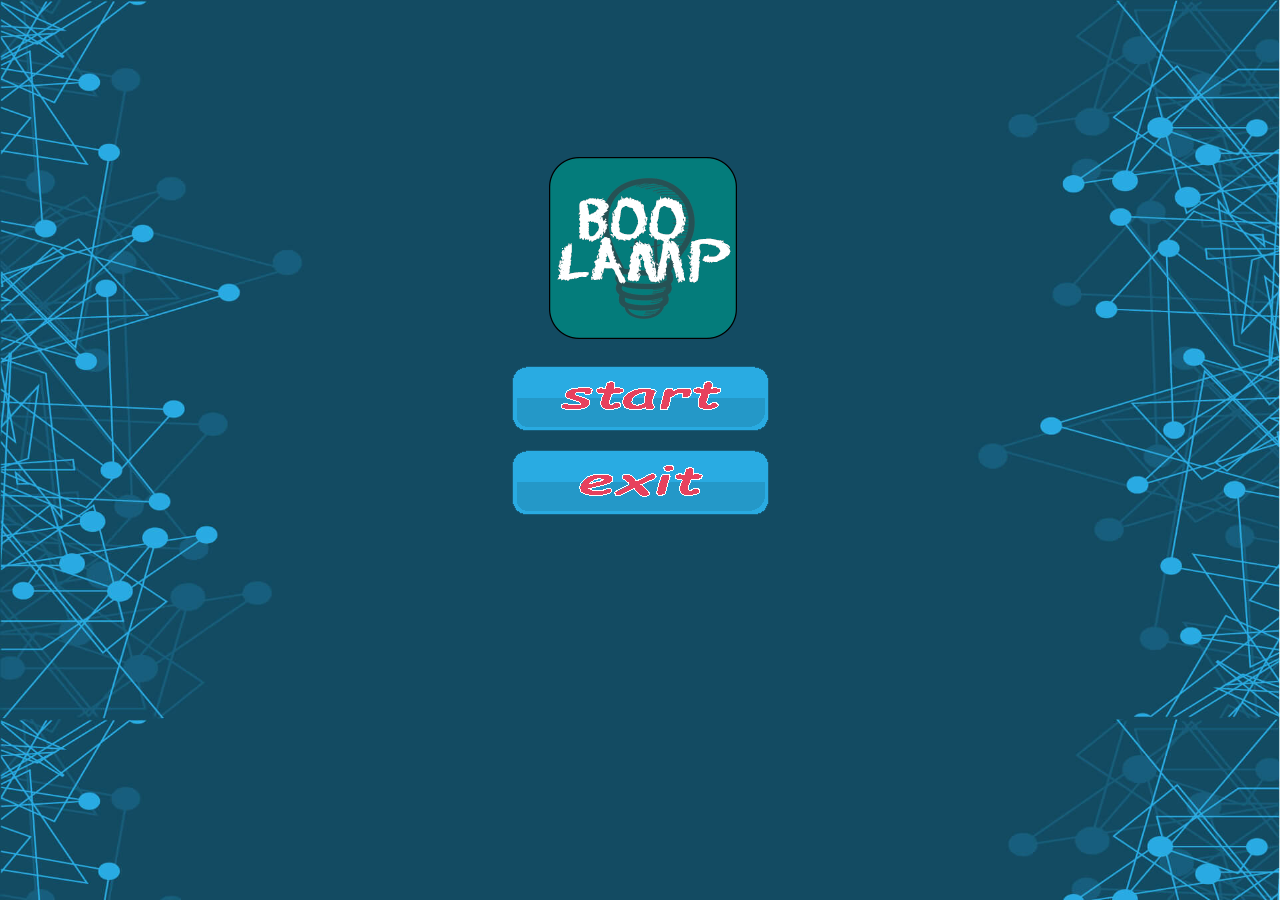
<file: index.html>
<!DOCTYPE html>
<html>
<head>
   <title>Boolamp</title>
   <meta charset="utf-8"/>
   <script src="js/menu.js" ></script>
   <link rel="stylesheet" href="css/menu.css">
</head>
<body>

   <div id="Menu" center>
      <img style="top: 20%;" src="images/bl_logo.png"/>
      <a href="instructions.html">
         <img id="play" src="images/start_blue.png"
            onmouseover="menuButtonChangeSrc('play', 'images/start_pink.png');"
            onmouseout="menuButtonChangeSrc('play', 'images/start_blue.png');"/>
      </a>
      <a>
         <img id="exit" src="images/exit_blue.png"
            onmouseover="menuButtonChangeSrc('exit', 'images/exit_pink.png');"
            onmouseout="menuButtonChangeSrc('exit', 'images/exit_blue.png');"/>
      </a>
   </div>
</body>
</html>
</file>
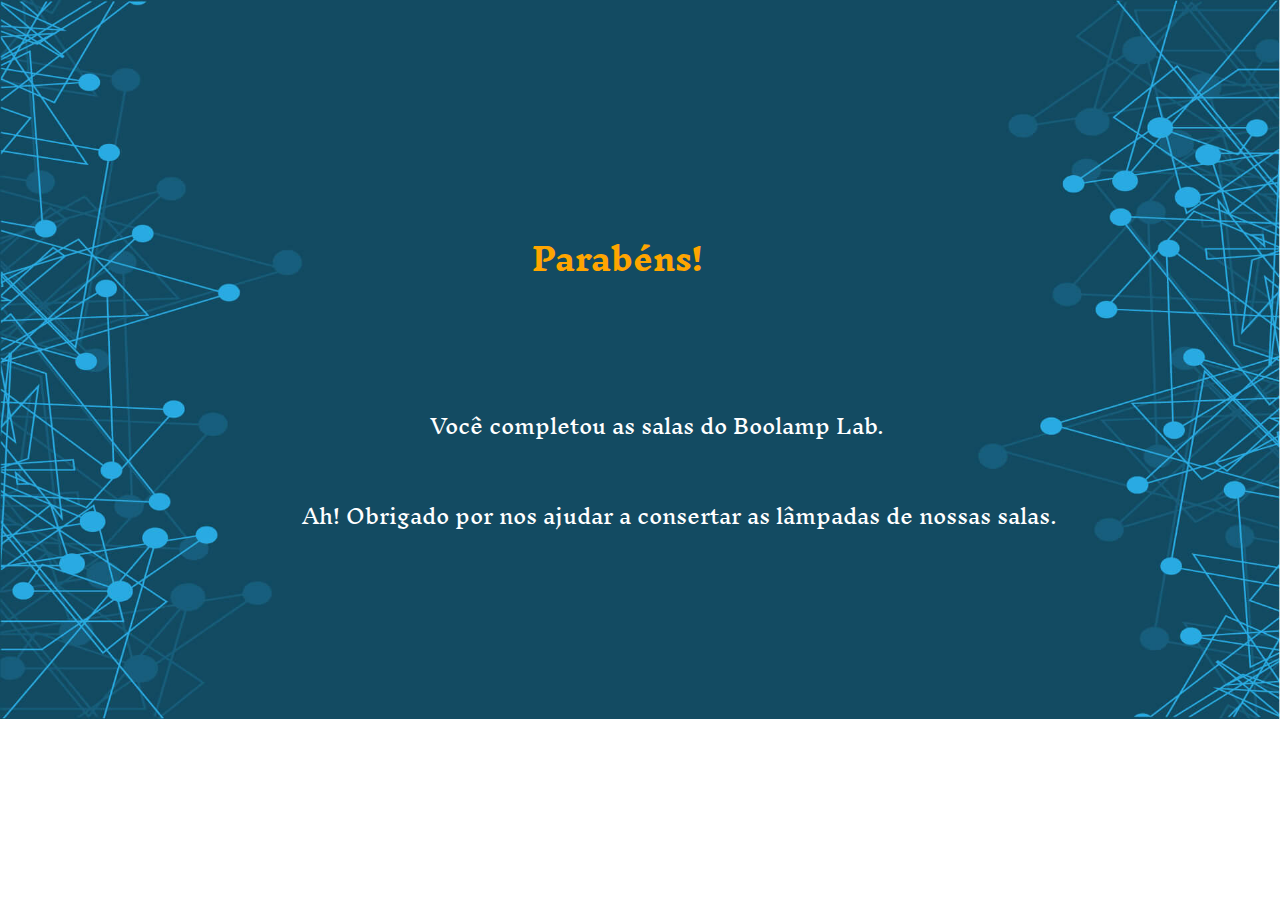
<file: congrats.html>
<!DOCTYPE html>
<html>
<head>
   <title>Boolamp</title>
   <meta charset="utf-8"/>
   <link href="https://fonts.googleapis.com/css?family=Inknut+Antiqua" rel="stylesheet">
   <link rel="stylesheet" href="css/congrats.css"/>
</head>
<body>
   <h1>Parabéns!</h1>

      <p>Você completou as salas do Boolamp Lab.</p>
      <p id="thanks">Ah! Obrigado por nos ajudar a consertar as lâmpadas de nossas salas.</p>

</body>
</html>
</file>
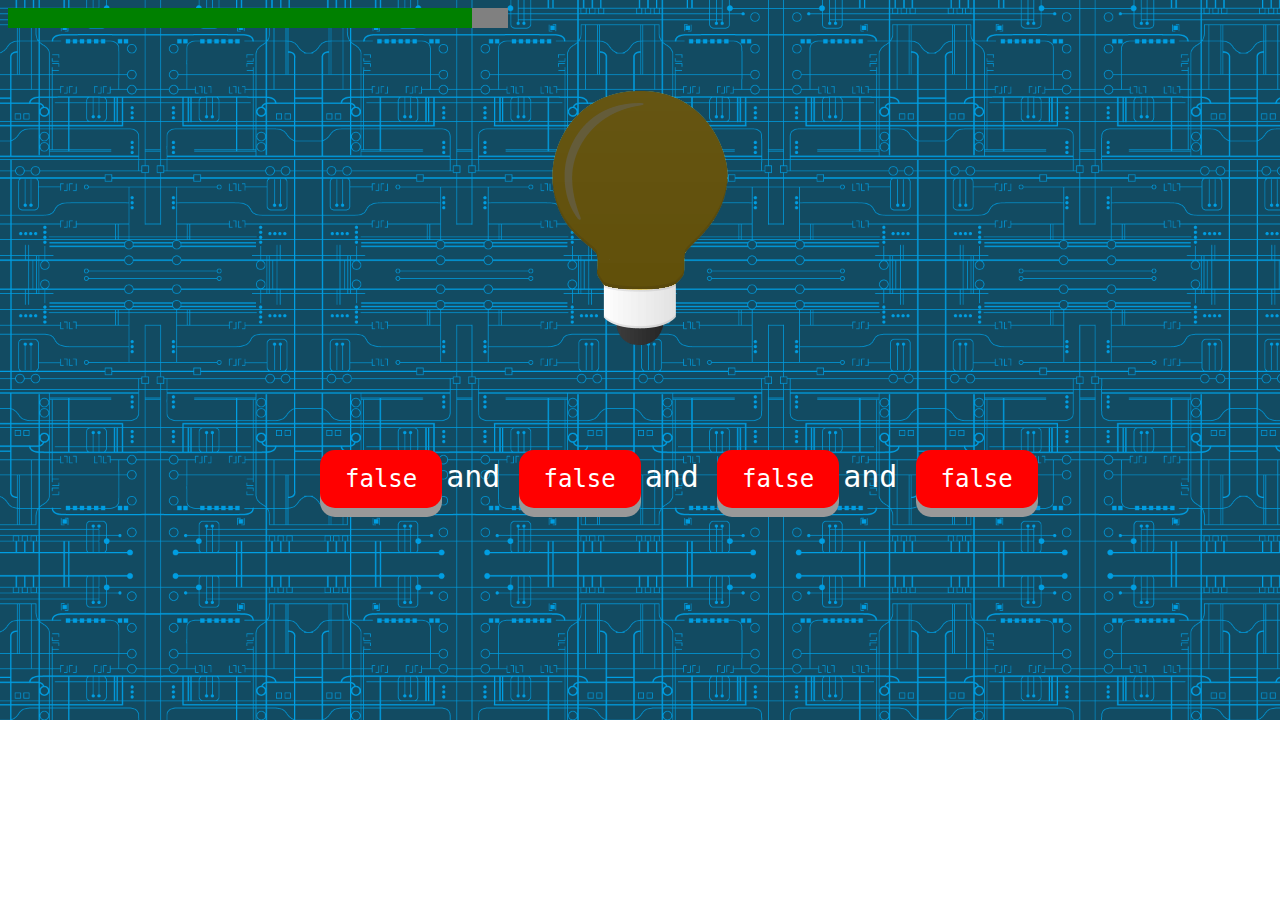
<file: fase1.html>
<!DOCTYPE html>
<html>
<head>
   <title>Boolamp</title>
   <meta charset="utf-8"/>
   <link rel="stylesheet" href="css/fases.css" />
   <link rel="stylesheet" href="css/buttons.css" />
   <script src="js/buttons.js"></script>
   <script src="https://ajax.googleapis.com/ajax/libs/jquery/3.2.1/jquery.min.js"></script>
   <script src="js/fase1.js"></script>
   <script>
      $(document).ready(function(){
         loop();
         setInterval(loop, 33);
         $("#botao1").on("click", function(){
            stg1.b1 = button_action("botao1");
         });
         $("#botao2").on("click", function(){
            stg1.b2 = button_action("botao2");
         });
         $("#botao3").on("click", function(){
            stg1.b3 = button_action("botao3");
         });
         $("#botao4").on("click", function(){
            stg1.b4 = button_action("botao4");
         });
      });
   </script>
</head>
<body>
   <img id="lamp" src="images/lamp_off.png" style="position: absolute; left: 40%; top: 10%"/>
   <div id="Timer">
      <div id="TimeLeft"></div>
   </div>
   <div id="buttons">
      <button class="button" id="botao1" onmouseover="button_mouseover('botao1');"
            onmouseout="button_mouseout('botao1');"style="background-color: #FF0000;">false</button>
      <span> and </span>
      <button class="button" id="botao2" onmouseover="button_mouseover('botao2');"
            onmouseout="button_mouseout('botao2');"style="background-color: #FF0000;">false</button>
      <span> and </span>
      <button class="button" id="botao3" onmouseover="button_mouseover('botao3');"
            onmouseout="button_mouseout('botao3');"style="background-color: #FF0000;">false</button>
      <span> and </span>
      <button class="button" id="botao4" onmouseover="button_mouseover('botao4');"
            onmouseout="button_mouseout('botao4');"style="background-color: #FF0000;">false</button>
   </div>
   <a href="fase2.html"><button class="button" id="next" hidden>Next</button></a>
   <a href="instructions.html"><button class="button" id="reset" hidden>Reset</button></a>
</body>
</html>
</file>
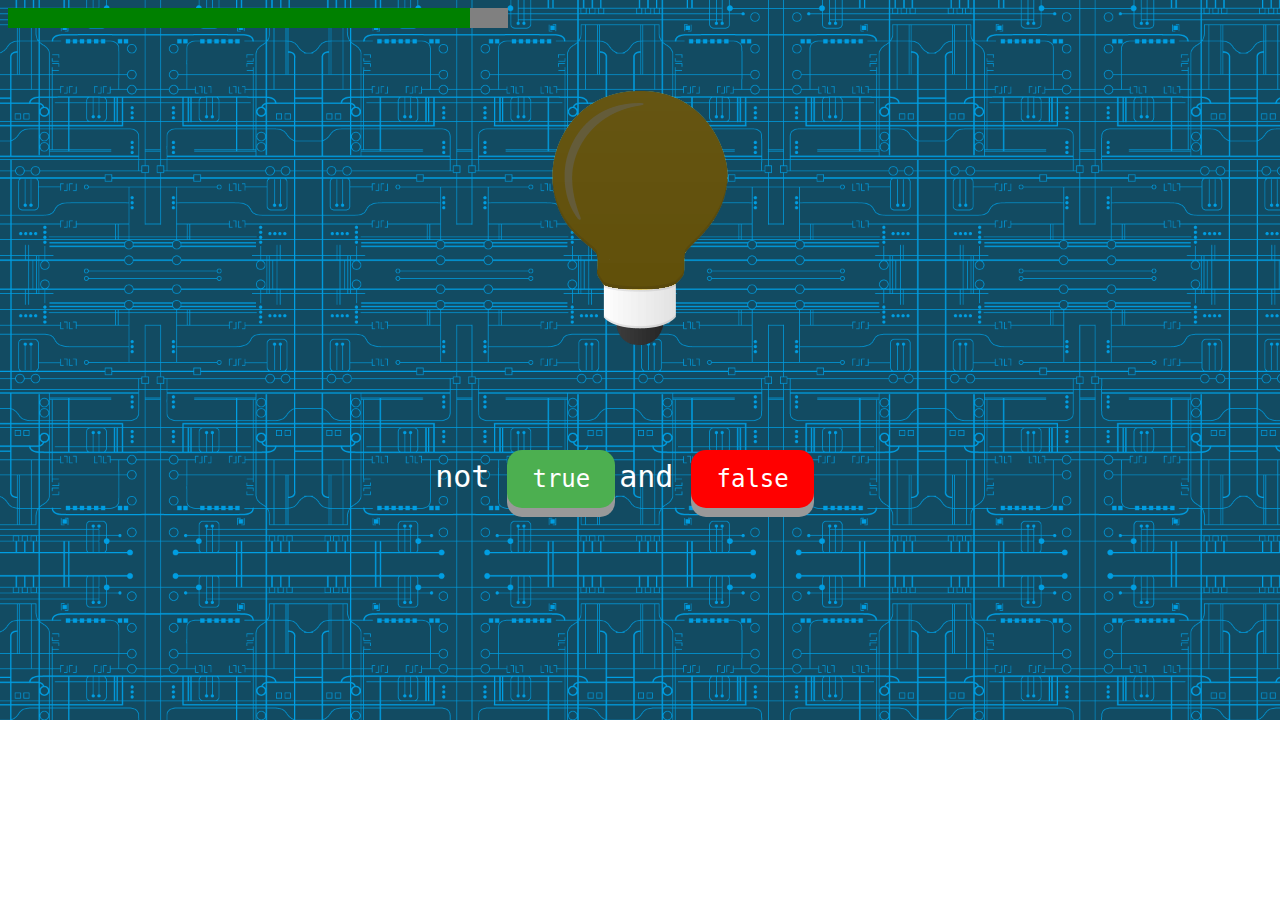
<file: fase2.html>
<!DOCTYPE html>
<html>
<head>
   <title>Boolamp</title>
   <meta charset="utf-8"/>
   <link rel="stylesheet" href="css/fases.css" />
   <link rel="stylesheet" href="css/buttons.css" />
   <script src="js/buttons.js"></script>
   <script src="https://ajax.googleapis.com/ajax/libs/jquery/3.2.1/jquery.min.js"></script>
   <script src="js/fase2.js"></script>
   <script>
      $(document).ready(function(){
         loop();
         setInterval(loop, 33);
         $("#botao1").on("click", function(){
            stg2.b1 = button_action("botao1");
         });
         $("#botao2").on("click", function(){
            stg2.b2 = button_action("botao2");
         });
      });
   </script>
</head>
<body>
   <img id="lamp" src="images/lamp_off.png" style="position: absolute; left: 40%; top: 10%"/>
   <div id="Timer">
      <div id="TimeLeft"></div>
   </div>
   <div id="buttons" style="position: absolute; left: 34%;">
      <span>not </span>
      <button class="button" id="botao1" onmouseover="button_mouseover('botao1');"
         onmouseout="button_mouseout('botao1')">true</button>
      <span> and </span>
      <button class="button" id="botao2" onmouseover="button_mouseover('botao2');"
         onmouseout="button_mouseout('botao2'); "style="background-color: #FF0000;">false</button>
   </div>
   <a href="fase3.html"><button class="button" id="next" hidden>Next</button></a>
   <a href="instructions.html"><button class="button" id="reset" hidden>Reset</button></a>
</body>
</html>
</file>
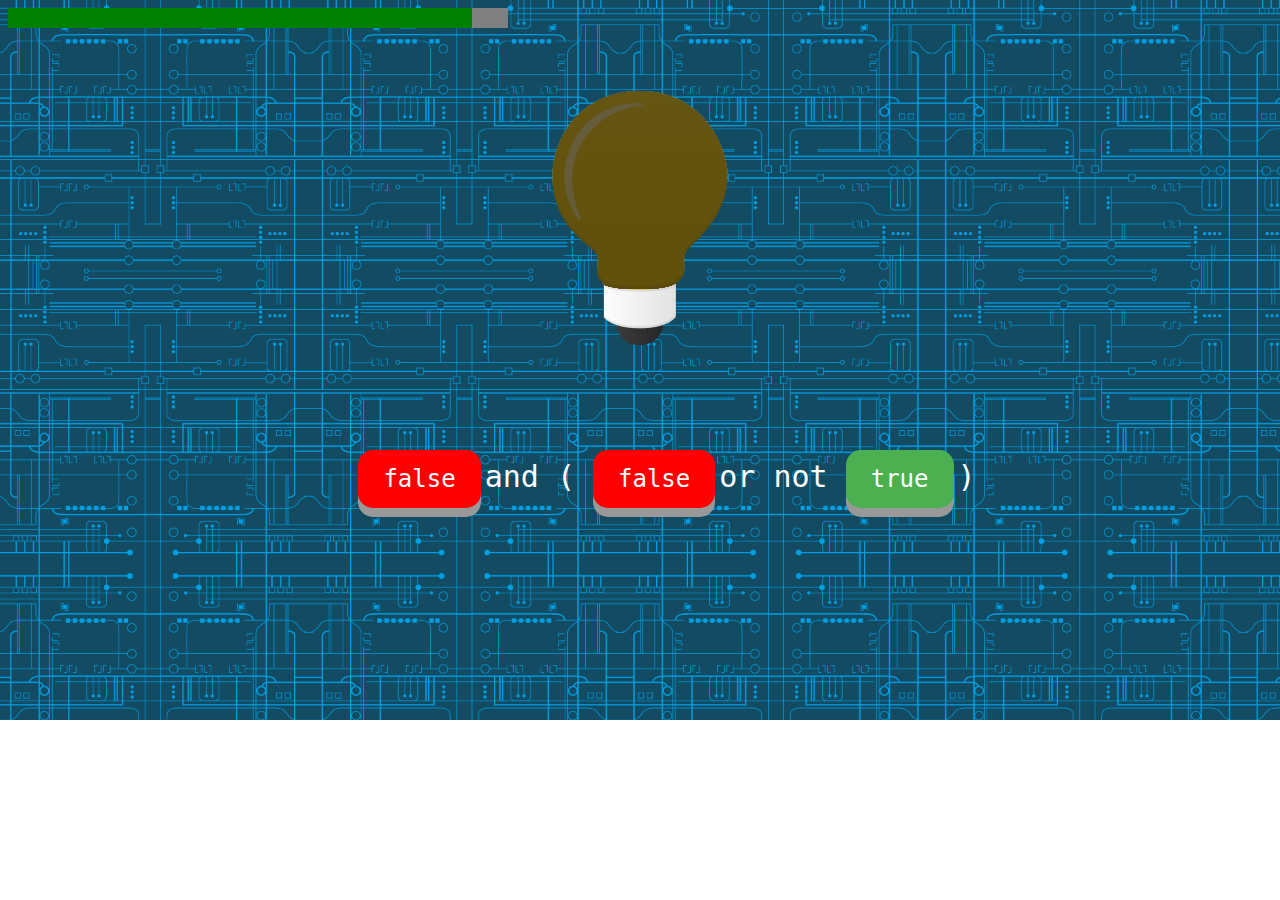
<file: fase3.html>
<!DOCTYPE html>
<html>
<head>
   <title>Boolamp</title>
   <meta charset="utf-8"/>
   <link rel="stylesheet" href="css/fases.css" />
   <link rel="stylesheet" href="css/buttons.css" />
   <script src="js/buttons.js"></script>
   <script src="https://ajax.googleapis.com/ajax/libs/jquery/3.2.1/jquery.min.js"></script>
   <script src="js/fase3.js"></script>
   <script>
      $(document).ready(function(){
         loop();
         setInterval(loop, 33);
         $("#botao1").on("click", function(){
            stg3.b1 = button_action("botao1");
         });
         $("#botao2").on("click", function(){
            stg3.b2 = button_action("botao2");
         });
         $("#botao3").on("click", function(){
            stg3.b3 = button_action("botao3");
         });
      });
   </script>
</head>
<body>
   <img id="lamp" src="images/lamp_off.png" style="position: absolute; left: 40%; top: 10%"/>
   <div id="Timer">
      <div id="TimeLeft"></div>
   </div>
   <div id="buttons" style="left: 28%;">
      <button class="button" id="botao1" onmouseover="button_mouseover('botao1');"
            onmouseout="button_mouseout('botao1');"style="background-color: #FF0000;">false</button>
      <span> and ( </span>
      <button class="button" id="botao2" onmouseover="button_mouseover('botao2');"
            onmouseout="button_mouseout('botao2');"style="background-color: #FF0000;">false</button>
      <span> or not </span>
      <button class="button" id="botao3" onmouseover="button_mouseover('botao3');"
            onmouseout="button_mouseout('botao3');">true</button>
      <span> )</span>
   </div>
   <a href="fase4.html"><button class="button" id="next" hidden>Next</button></a>
   <a href="instructions.html"><button class="button" id="reset" hidden>Reset</button></a>
</body>
</html>
</file>
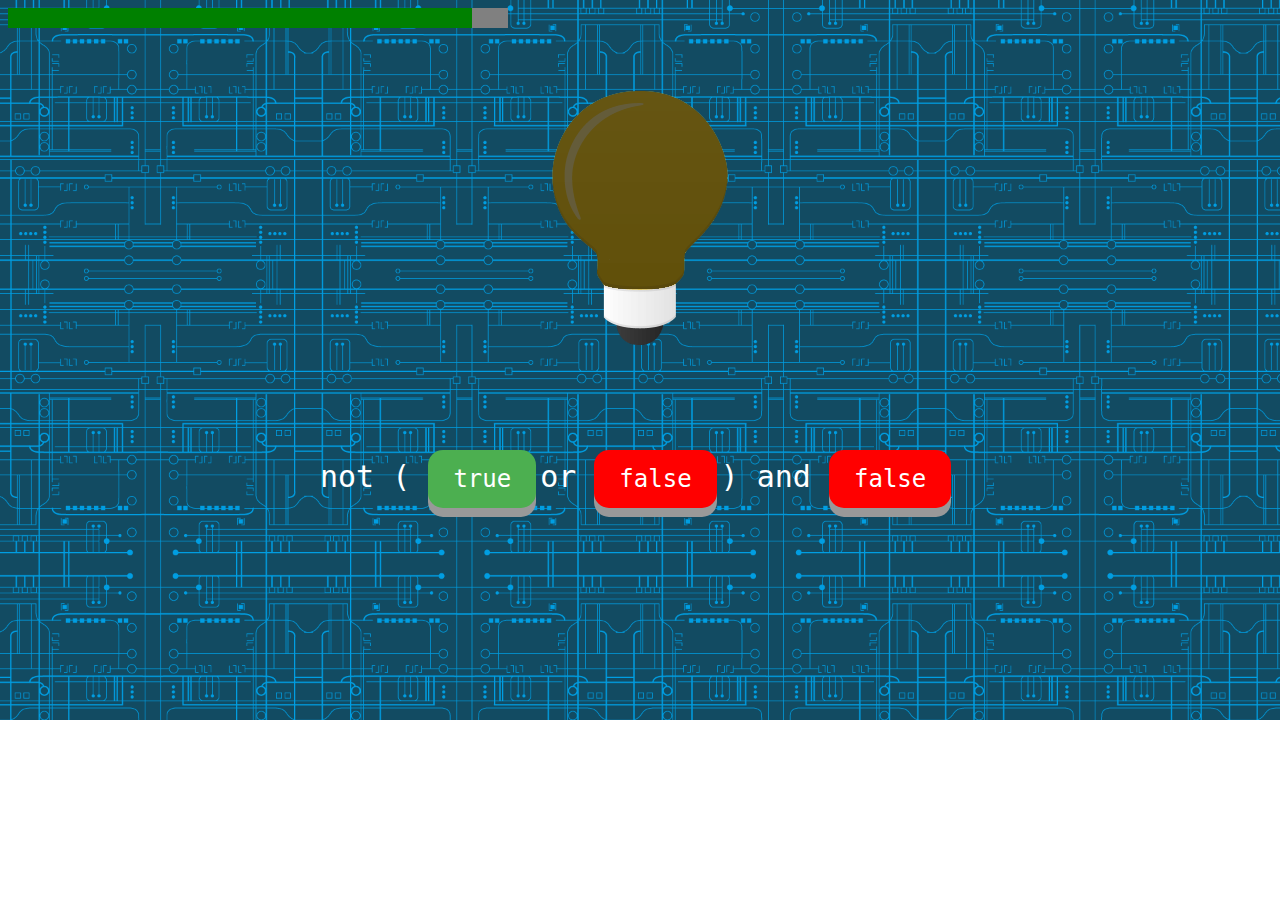
<file: fase4.html>
<!DOCTYPE html>
<html>
<head>
   <title>Boolamp</title>
   <meta charset="utf-8"/>
   <link rel="stylesheet" href="css/fases.css" />
   <link rel="stylesheet" href="css/buttons.css" />
   <script src="js/buttons.js"></script>
   <script src="https://ajax.googleapis.com/ajax/libs/jquery/3.2.1/jquery.min.js"></script>
   <script src="js/fase4.js"></script>
   <script>
      $(document).ready(function(){
         loop();
         setInterval(loop, 33);
         $("#botao1").on("click", function(){
            stg4.b1 = button_action("botao1");
         });
         $("#botao2").on("click", function(){
            stg4.b2 = button_action("botao2");
         });
         $("#botao3").on("click", function(){
            stg4.b3 = button_action("botao3");
         });
      });
   </script>
</head>
<body>
   <img id="lamp" src="images/lamp_off.png" style="position: absolute; left: 40%; top: 10%"/>
   <div id="Timer">
      <div id="TimeLeft"></div>
   </div>
   <div id="buttons" style="left: 25%;">
      <span>not ( </span>
      <button class="button" id="botao1" onmouseover="button_mouseover('botao1');"
            onmouseout="button_mouseout('botao1');">true</button>
      <span> or </span>
      <button class="button" id="botao2" onmouseover="button_mouseover('botao2');"
            onmouseout="button_mouseout('botao2');"style="background-color: #FF0000;">false</button>
      <span> ) and </span>
      <button class="button" id="botao3" onmouseover="button_mouseover('botao3');"
            onmouseout="button_mouseout('botao3');"style="background-color: #FF0000;">false</button>
   </div>
   <a href="fase5.html"><button class="button" id="next" hidden>Next</button></a>
   <a href="instructions.html"><button class="button" id="reset" hidden>Reset</button></a>
</body>
</html>
</file>
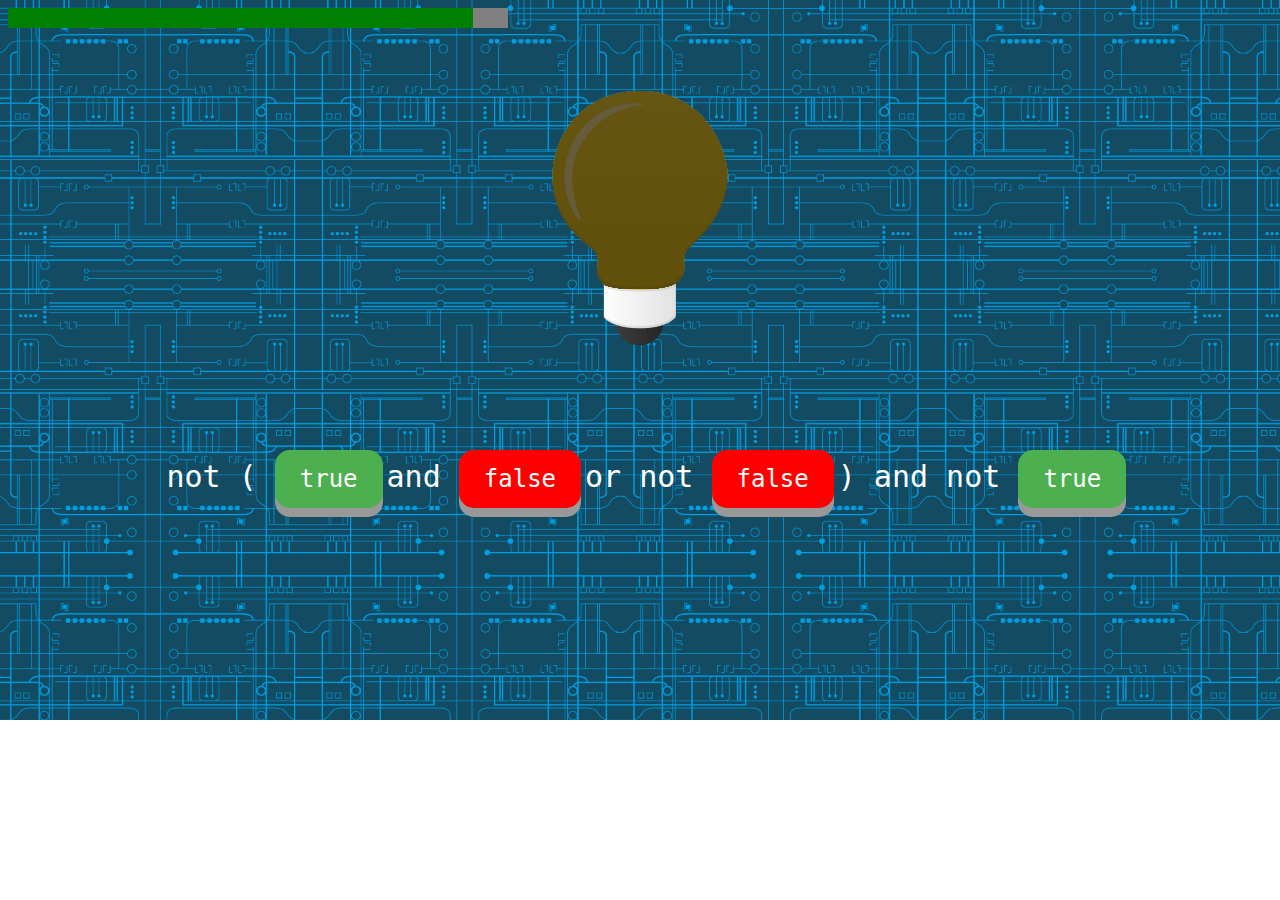
<file: fase5.html>
<!DOCTYPE html>
<html>
<head>
   <title>Boolamp</title>
   <meta charset="utf-8"/>
   <link rel="stylesheet" href="css/fases.css" />
   <link rel="stylesheet" href="css/buttons.css" />
   <script src="js/buttons.js"></script>
   <script src="https://ajax.googleapis.com/ajax/libs/jquery/3.2.1/jquery.min.js"></script>
   <script src="js/fase5.js"></script>
   <script>
      $(document).ready(function(){
         loop();
         setInterval(loop, 33);
         $("#botao1").on("click", function(){
            stg5.b1 = button_action("botao1");
         });
         $("#botao2").on("click", function(){
            stg5.b2 = button_action("botao2");
         });
         $("#botao3").on("click", function(){
            stg5.b3 = button_action("botao3");
         });
         $("#botao4").on("click", function(){
            stg5.b4 = button_action("botao4");
         });
      });
   </script>
</head>
<body>
   <img id="lamp" src="images/lamp_off.png" style="position: absolute; left: 40%; top: 10%"/>
   <div id="Timer">
      <div id="TimeLeft"></div>
   </div>
   <div id="buttons" style="left: 13%;">
      <span>not ( </span>
      <button class="button" id="botao1" onmouseover="button_mouseover('botao1');"
            onmouseout="button_mouseout('botao1');">true</button>
      <span> and </span>
      <button class="button" id="botao2" onmouseover="button_mouseover('botao2');"
            onmouseout="button_mouseout('botao2');"style="background-color: #FF0000;">false</button>
      <span> or not </span>
      <button class="button" id="botao3" onmouseover="button_mouseover('botao3');"
            onmouseout="button_mouseout('botao3');"style="background-color: #FF0000;">false</button>
      <span> ) and not </span>
      <button class="button" id="botao4" onmouseover="button_mouseover('botao4');"
            onmouseout="button_mouseout('botao4');">true</button>
   </div>
   <a href="fase6.html"><button class="button" id="next" hidden>Next</button></a>
   <a href="instructions.html"><button class="button" id="reset" hidden>Reset</button></a>
</body>
</html>
</file>
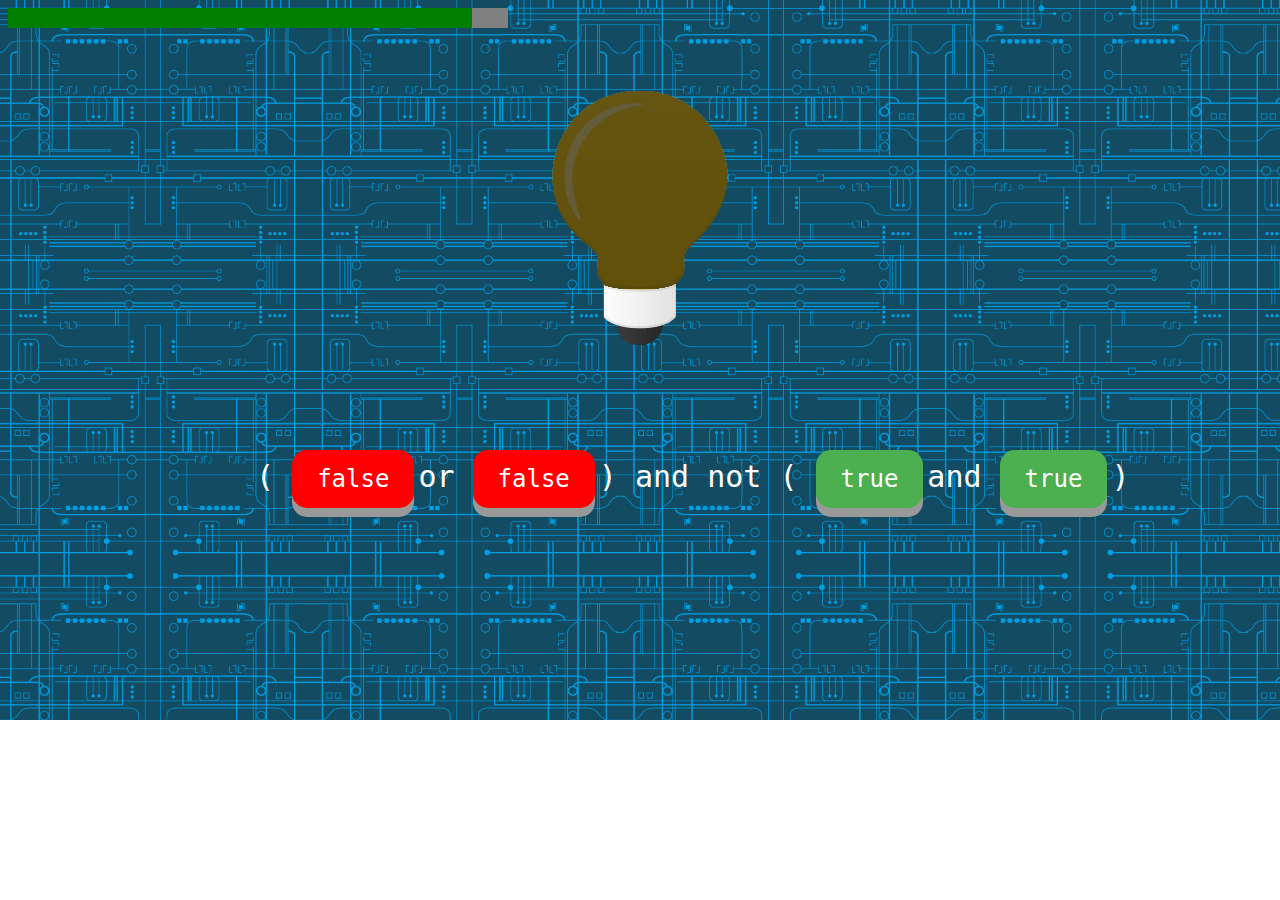
<file: fase6.html>
<!DOCTYPE html>
<html>
<head>
   <title>Boolamp</title>
   <meta charset="utf-8"/>
   <link rel="stylesheet" href="css/fases.css" />
   <link rel="stylesheet" href="css/buttons.css" />
   <script src="js/buttons.js"></script>
   <script src="https://ajax.googleapis.com/ajax/libs/jquery/3.2.1/jquery.min.js"></script>
   <script src="js/fase6.js"></script>
   <script>
      $(document).ready(function(){
         loop();
         setInterval(loop, 33);
         $("#botao1").on("click", function(){
            stg6.b1 = button_action("botao1");
         });
         $("#botao2").on("click", function(){
            stg6.b2 = button_action("botao2");
         });
         $("#botao3").on("click", function(){
            stg6.b3 = button_action("botao3");
         });
         $("#botao4").on("click", function(){
            stg6.b4 = button_action("botao4");
         });
      });
   </script>
</head>
<body>
   <img id="lamp" src="images/lamp_off.png" style="position: absolute; left: 40%; top: 10%"/>
   <div id="Timer">
      <div id="TimeLeft"></div>
   </div>
   <div id="buttons" style="left: 20%;">
      <span>( </span>
      <button class="button" id="botao1" onmouseover="button_mouseover('botao1');"
            onmouseout="button_mouseout('botao1');"style="background-color: #FF0000;">false</button>
      <span> or </span>
      <button class="button" id="botao2" onmouseover="button_mouseover('botao2');"
            onmouseout="button_mouseout('botao2');"style="background-color: #FF0000;">false</button>
      <span> ) and not ( </span>
      <button class="button" id="botao3" onmouseover="button_mouseover('botao3');"
            onmouseout="button_mouseout('botao3');">true</button>
      <span> and </span>
      <button class="button" id="botao4" onmouseover="button_mouseover('botao4');"
            onmouseout="button_mouseout('botao4');">true</button>
      <span> )</span>
   </div>
   <a href="fase7.html"><button class="button" id="next" hidden>Next</button></a>
   <a href="instructions.html"><button class="button" id="reset" hidden>Reset</button></a>
</body>
</html>
</file>
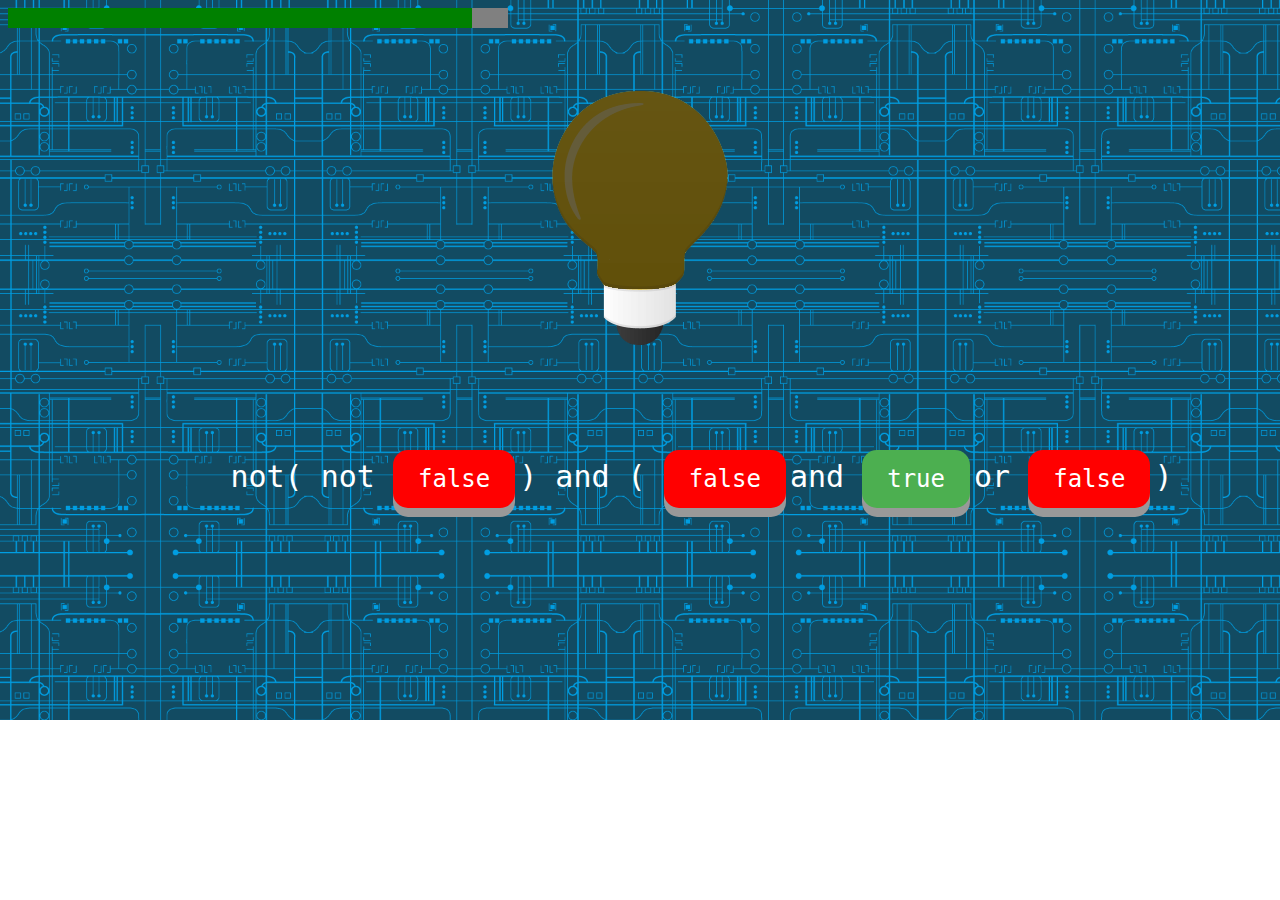
<file: fase7.html>
<!DOCTYPE html>
<html>
<head>
   <title>Boolamp</title>
   <meta charset="utf-8"/>
   <link rel="stylesheet" href="css/fases.css" />
   <link rel="stylesheet" href="css/buttons.css" />
   <script src="js/buttons.js"></script>
   <script src="https://ajax.googleapis.com/ajax/libs/jquery/3.2.1/jquery.min.js"></script>
   <script src="js/fase7.js"></script>
   <script>
      $(document).ready(function(){
         loop();
         setInterval(loop, 33);
         $("#botao1").on("click", function(){
            stg7.b1 = button_action("botao1");
         });
         $("#botao2").on("click", function(){
            stg7.b2 = button_action("botao2");
         });
         $("#botao3").on("click", function(){
            stg7.b3 = button_action("botao3");
         });
         $("#botao4").on("click", function(){
            stg7.b4 = button_action("botao4");
         });
      });
   </script>
</head>
<body>
   <img id="lamp" src="images/lamp_off.png" style="position: absolute; left: 40%; top: 10%"/>
   <div id="Timer">
      <div id="TimeLeft"></div>
   </div>
   <div id="buttons" style="left: 18%;">
      <span> not( not </span>
      <button class="button" id="botao1" onmouseover="button_mouseover('botao1');"
            onmouseout="button_mouseout('botao1');"style="background-color: #FF0000;">false</button>
      <span> ) and ( </span>
      <button class="button" id="botao2" onmouseover="button_mouseover('botao2');"
            onmouseout="button_mouseout('botao2');"style="background-color: #FF0000;">false</button>
      <span> and </span>
      <button class="button" id="botao3" onmouseover="button_mouseover('botao3');"
            onmouseout="button_mouseout('botao3');">true</button>
      <span> or </span>
      <button class="button" id="botao4" onmouseover="button_mouseover('botao4');"
            onmouseout="button_mouseout('botao4');"style="background-color: #FF0000;">false</button>
      <span> )</span>
   </div>
   <a href="congrats.html"><button class="button" id="next" hidden>Next</button></a>
   <a href="instructions.html"><button class="button" id="reset" hidden>Reset</button></a>
</body>
</html>
</file>
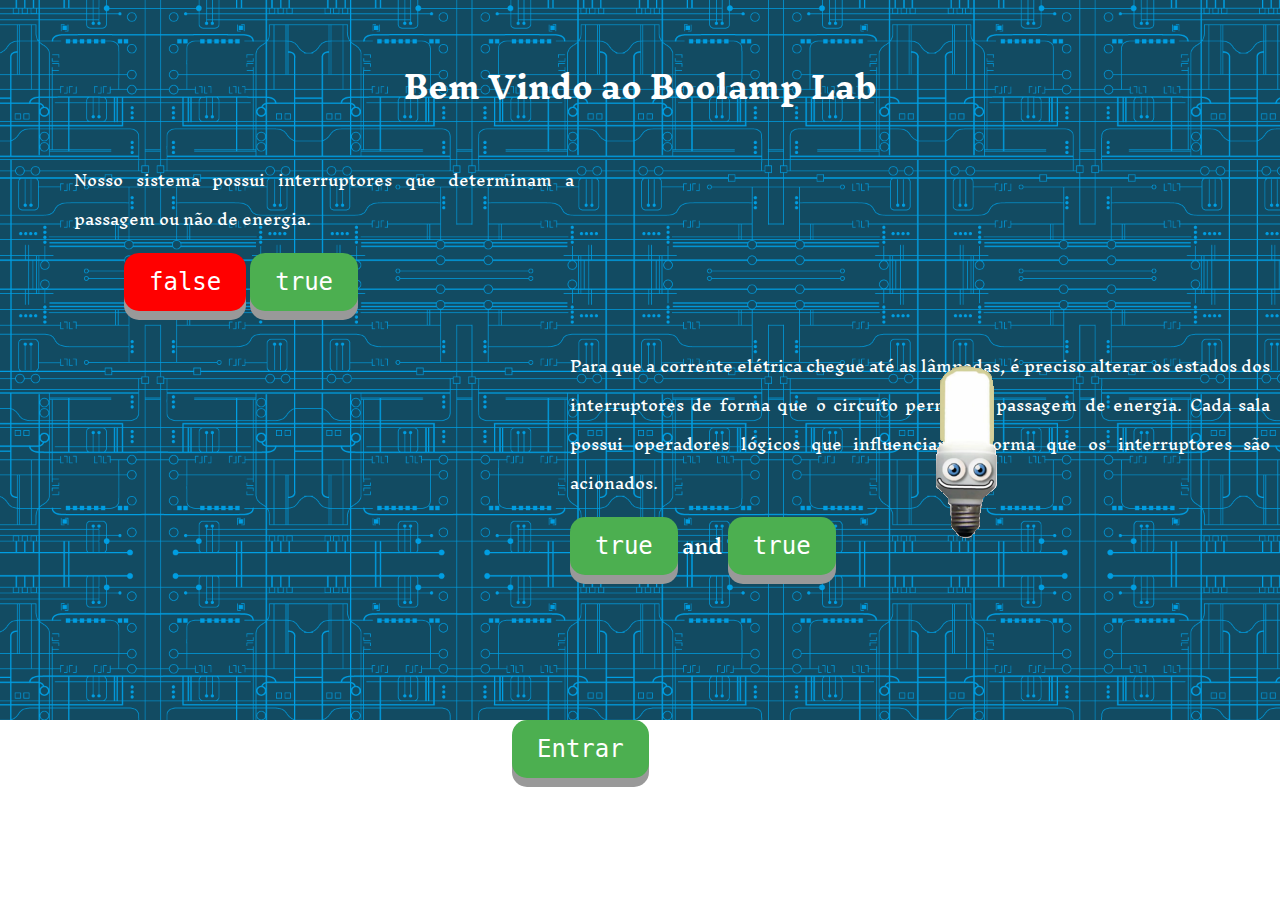
<file: instructions.html>
<!DOCTYPE html>
<html>
<head>
   <title>Boolamp</title>
   <meta charset="utf-8"/>
   <link rel="stylesheet" href="css/buttons.css" />
   <link href="https://fonts.googleapis.com/css?family=Inknut+Antiqua" rel="stylesheet">
   <link rel="stylesheet" href="css/instructions.css"/>
</head>
<body>
<div id="corpo">
   <h1>Bem Vindo ao Boolamp Lab</h1>
   <div id="inst">
      <div id="esquerda">
         <p>Nosso sistema possui interruptores que determinam a passagem ou não de energia.</p>
         <div id="exemplo">
            <button class="button" style="background-color: #FF0000;">false</button>
            <button class="button">true</button>
         </div>
      </div>
      <div id="direita">
         <p>
            Para que a corrente elétrica chegue até as lâmpadas, é preciso alterar os estados dos interruptores de forma que o circuito permita a passagem de energia. Cada sala possui operadores lógicos que influenciam a forma que os interruptores são acionados.
         </p>
         <div id="exemplo2">
               <button class="button" style="left: 10%;">true</button>
               <span style="font-size: 20px;"> and </span>
               <button class="button" style="left: 10%;">true</button>
         </div>
         <img src="images/lamp_face_on.png" style="position: absolute; left: 70%; top: 48%;"/>
      </div>
   </div>
   <a href="fase1.html"><button class="button" id="entrar">Entrar</button></a>
</div>
</body>
</html>
</file>
<file: css/menu.css>
body {
   background: url("../images/background_menu_boolamp.jpg");
   background-size: cover;
}
#Menu {
   position: absolute;
   top: 20%;
   left: 50%;
   margin-top: -32px;
   margin-left: -128px;
}

#Menu img {
   display: block;
   margin: auto;
}
a {
   padding: 20px 20px;
}
</file>
<file: css/congrats.css>
body {
   background: url(../images/background_menu_boolamp.jpg);
   background-repeat: no-repeat;
   background-size: cover;
   text-align: justify;
}
h1 {
   font-family: 'Inknut Antiqua', serif;
   font-size: 30px;
   color: orange;
   padding: 20px;
   position: absolute;
   top: 20%;
   left: 40%;
}
p{
   font-family: 'Inknut Antiqua', serif;
   font-size: 20px;
   color: white;
   padding: 20px;
   position: absolute;
   left: 32%;
   top: 40%;
}
#thanks{
   padding: 20px;
   position: absolute;
   left: 22%;
   top: 50%;
}
</file>
<file: css/fases.css>
body {
   background: url(../images/background_jogo.png);
   background-repeat: no-repeat;
   background-size: cover;
}
#buttons {
   position: absolute;
   left: 25%;
   top: 50%;
}
span {
   font-family: Comic Sans MS;
   font-family: monospace;
   font-size: 30px;
   color: white;
}

#next, #reset {
   position: absolute;
   top: 80%;
   left: 45%;
}

#Timer{
   width: 500px;
   height: 20px;
   background-color: grey;
}
#TimeLeft{
   width: 500px;
   height: 20px;
   background-color: green;
}
</file>
<file: css/buttons.css>
.button {
  padding: 15px 25px;
  font-size: 24px;
  font-family: monospace;
  text-align: center;
  cursor: pointer;
  outline: none;
  color: #fff;
  background-color: #4CAF50;
  border: none;
  border-radius: 15px;
  box-shadow: 0 9px #999;
}

.button:hover {
  background-color: #3e8e41
}

.button:active {
  background-color: #3e8e41;
  box-shadow: 0 5px #666;
  transform: translateY(4px);
}
</file>
<file: css/instructions.css>
body {
   background: url(../images/background_jogo.png);
   background-repeat: no-repeat;
   background-size: cover;
   text-align: justify;
}
h1 {
   font-family: 'Inknut Antiqua', serif;
   font-size: 30px;
   color: white;
   padding: 20px;
   position: absolute;
   left: 30%;
}
span {
   font-family: 'Inknut Antiqua', serif;
   font-size: 15px;
   color: white;
}
p {
   font-family: 'Inknut Antiqua', serif;
   font-size: 15px;
   color: white;
}
#inst {
   position: absolute;
   top: 15%;
   left: 5%;
}
#esquerda {
   padding: 10px;
   width: 500px;
   float: left;
}
div#inst #exemplo{
   position: relative;
   display: inline;
   left: 10%;
}
#direita {
   padding: 10px;
   width: 700px;
   float: right;
}
#entrar {
   position: absolute;
   top: 80%;
   left: 40%;
}
</file>
